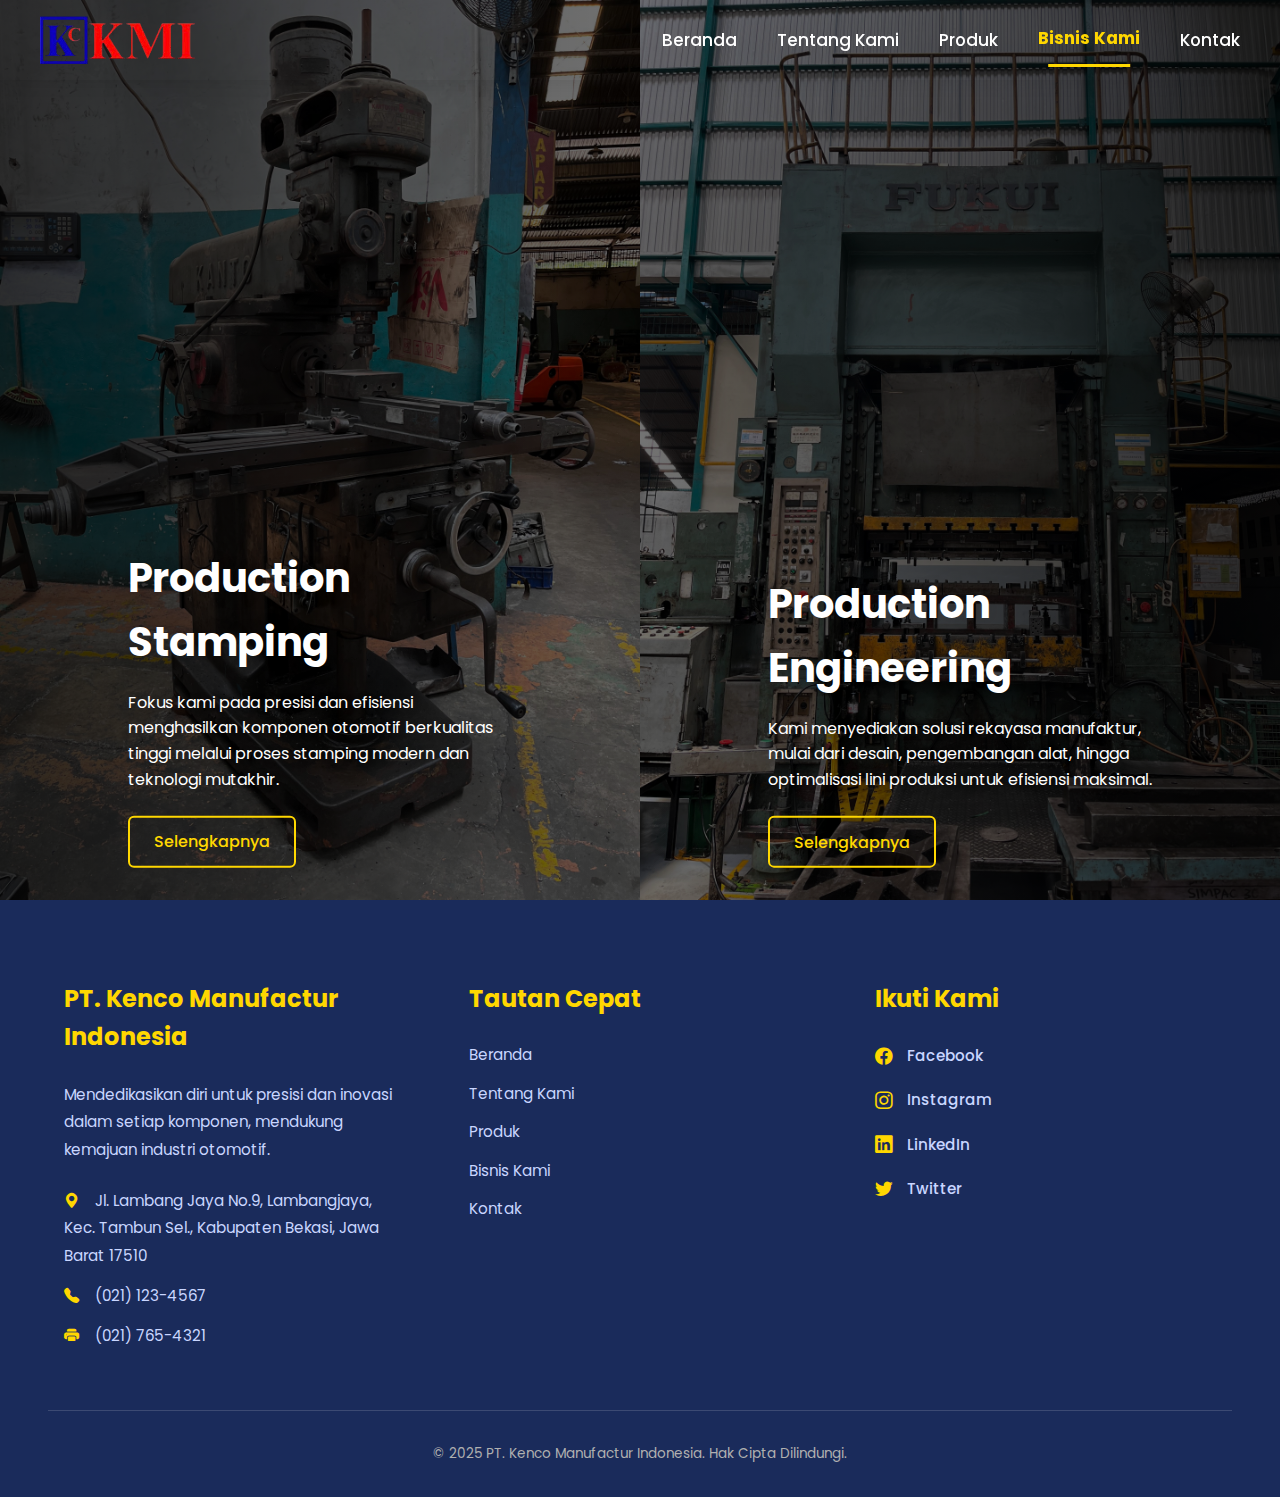
<file: bisnis.html>
<!DOCTYPE html>
<html lang="id">

<head>
    <meta charset="UTF-8" />
    <meta name="viewport" content="width=device-width, initial-scale=1" />
    <title>Beranda | PT. Kenco Manufactur Indonesia</title>
    <meta name="description" content="Bisnis & Portfolio PT. Kenco Manufactur Indonesia, proyek dan kerja sama industri.">
    <meta name="keywords" content="PT. Kenco Manufactur Indonesia, perusahaan manufaktur, produk berkualitas, company profile">
    <meta name="author" content="PT. Kenco Manufactur Indonesia">
    <link rel="icon" type="image/png" href="assets/img/favicon_img.png" style="background: transparent;" />
    <link href="https://fonts.googleapis.com/css2?family=Poppins:wght@300;400;500;600;700;800&display=swap"
        rel="stylesheet">
    <link rel="stylesheet" href="https://cdn.jsdelivr.net/npm/bootstrap-icons@1.10.5/font/bootstrap-icons.css" />
    <meta name="google-site-verification" content="t1_-fsJeJjDq_nh5cXXX-aqOyNrFpp5q5PM39V9_XVo" />
</head>

<style>
    * {
        margin: 0;
        padding: 0;
        box-sizing: border-box;
        font-family: 'Poppins', Arial, sans-serif;
    }

    body {
        background-color: #F0F2F5;
        color: #333;
        scroll-behavior: smooth;
        font-size: 16px;
        line-height: 1.6;
        overflow-x: hidden;
    }

    /* --- Header Section --- */
    /* --- Background Home Utility --- */
    .bg-home {
        background-image: url('assets/img/home.jpeg');
        background-size: cover;
        background-position: center;
        background-attachment: fixed;
    }

    header {
        background: transparent;
        padding: 1rem 2.5rem;
        display: flex;
        justify-content: space-between;
        align-items: center;
        position: fixed;
        top: 0;
        z-index: 1000;
        box-shadow: 0 4px 15px rgba(0, 0, 0, 0.08);
        border-radius: 0;
        width: 100%;
        margin: 0;
        max-width: 100%;
        transition: background 0.35s, backdrop-filter 0.35s, box-shadow 0.35s, top 0.3s, border-radius 0.3s;
        backdrop-filter: blur(0px);
        -webkit-backdrop-filter: blur(0px);
    }

    .logo img {
        display: block;
        height: 48px;
        transition: transform 0.3s ease;
    }

    .logo:hover img {
        transform: scale(1.05);
    }

    .hamburger {
        display: none;
        flex-direction: column;
        cursor: pointer;
    }

    .hamburger div {
        width: 28px;
        height: 3px;
        background: #fff;
        margin: 5px;
        transition: 0.3s;
    }

    nav {
        display: flex;
        gap: 2.5rem;
        border-radius: 0 !important;
    }

    nav a {
        position: relative;
        text-decoration: none;
        color: #fff;
        font-weight: 500;
        padding: 0.5rem 0;
        transition: color 0.3s ease, transform 0.2s ease;
        font-size: 1.05rem;
    }

    nav a::after {
        content: '';
        position: absolute;
        left: 50%;
        bottom: -8px;
        transform: translateX(-50%);
        width: 0%;
        height: 3px;
        background-color: #FFD700;
        border-radius: 0px;
        transition: width 0.3s ease;
    }

    nav a:hover::after,
    nav a.active::after {
        width: 80%;
    }

    nav a:hover,
    nav a.active {
        color: #FFD700;
        transform: translateY(-2px);
        font-weight: 700;
    }

    /* --- Footer Section --- */
    footer {
        background-color: #1A2B5B;
        color: white;
        padding: 4rem 3rem 2rem;
        margin: 0;
        animation: slideUp 1.5s ease;
        border-radius: 0;
        max-width: 100%;
        overflow: hidden;
    }

    .footer-container {
        display: flex;
        justify-content: space-around;
        flex-wrap: wrap;
        gap: 2rem;
        max-width: 1200px;
        margin: 0 auto;
    }

    .footer-info,
    .footer-links,
    .footer-social {
        flex: 1 1 280px;
        padding: 1rem;
        text-align: left;
    }

    .footer-info h3,
    .footer-links h3,
    .footer-social h3 {
        font-size: 1.5rem;
        margin-bottom: 1.5rem;
        color: #FFD700;
        font-family: 'Poppins', sans-serif;
    }

    .footer-info p,
    .contact-details p {
        font-size: 0.95rem;
        line-height: 1.8;
        margin-bottom: 0.8rem;
        color: #c9d6ff;
    }

    .contact-details {
        margin-top: 1.5rem;
    }

    .contact-details p i {
        margin-right: 0.8em;
        color: #FFD700;
    }

    .footer-links ul {
        list-style: none;
        padding: 0;
        margin: 0;
    }

    .footer-links ul li {
        margin-bottom: 0.8rem;
    }

    .footer-links ul li a {
        color: #c9d6ff;
        text-decoration: none;
        font-size: 0.95rem;
        transition: color 0.3s ease, transform 0.3s ease;
        display: inline-block;
    }

    .footer-links ul li a:hover {
        color: #FFD700;
        transform: translateX(5px);
    }

    .social-media {
        display: flex;
        flex-direction: column;
        gap: 1rem;
    }

    .social-media a {
        color: #c9d6ff;
        text-decoration: none;
        font-weight: 500;
        transition: transform 0.3s ease, color 0.3s ease;
        display: inline-flex;
        align-items: center;
        font-size: 0.95rem;
    }

    .social-media a i {
        padding-right: 0.8em;
        font-size: 1.1rem;
        color: #FFD700;
    }

    .social-media a:hover {
        transform: translateX(8px);
        color: #FFD700;
    }

    /* --- New Footer Bottom / Copyright Section --- */
    .footer-bottom {
        flex-basis: 100%;
        text-align: center;
        padding-top: 2rem;
        margin-top: 0;
        border-top: 1px solid rgba(255, 255, 255, 0.15);
        color: #b0b0b0;
        font-size: 0.85rem;
    }

    .footer-bottom p {
        margin: 0;
        color: inherit;
    }

    /* --- Responsive Design --- */
    /* (Semua kode @media query Anda dipindahkan ke sini) */
    @media (max-width: 992px) {
        header {
            padding: 1rem 1.5rem;
            max-width: 100%;
            margin: 0;
        }

        nav {
            gap: 1.5rem;
        }

        .hero h1 {
            font-size: 3.5rem;
        }

        .hero p {
            font-size: 1.2rem;
        }

        .about-section {
            flex-direction: column;
            padding: 3rem 2rem;
            gap: 3rem;
            max-width: 100%;
            margin: 0;
            border-radius: 0;
        }

        .about-content,
        .about-image {
            min-width: unset;
            max-width: 100%;
            text-align: center;
        }

        .about-content h2::after {
            left: 50%;
            transform: translateX(-50%);
        }

        .clients-section {
            margin-bottom: 0;
            margin: 0;
            border-radius: 0;
            max-width: 100%;
        }

        .footer-container {
            display: grid;
            grid-template-columns: repeat(3, 1fr);
            gap: 0.7rem;
            align-items: stretch;
            text-align: left;
            max-width: 100%;
        }

        .footer-info,
        .footer-links,
        .footer-social {
            padding: 1rem 0.5rem;
            text-align: left;
            min-width: 0;
            box-sizing: border-box;
        }

        .footer-info h3,
        .footer-links h3,
        .footer-social h3 {
            text-align: left;
        }

        .contact-details p i,
        .social-media a i {
            margin-right: 0.5em;
        }

        .footer-links ul li a,
        .social-media a {
            font-size: 0.9rem;
        }

        .footer-links ul {
            padding-left: 0;
        }

        .footer-bottom {
            grid-column: 1 / span 3;
            padding-top: 1.5rem;
            margin-top: 0;
            text-align: center;
        }
    }

    @media (max-width: 768px) {
        header {
            padding: 0.6rem 0.8rem;
            top: 0.7rem;
            max-width: 100%;
            border-radius: 0;
            display: flex;
            align-items: center;
            justify-content: space-between;
            gap: 1rem;
        }

        .logo {
            display: flex;
            align-items: center;
            justify-content: center;
            margin-right: 0.5rem;
        }

        .logo img {
            height: 32px;
            transition: transform 0.3s;
            margin: 0;
        }

        .hamburger {
            display: flex;
            z-index: 1201;
            align-items: center;
            margin-left: 0.5rem;
        }

        .hamburger div {
            transition: background 0.3s, transform 0.3s;
        }

        nav {
            display: none;
            position: absolute;
            top: 100%;
            left: 0;
            right: 0;
            width: 100vw;
            background: #1E3A8A;
            flex-direction: column;
            padding: 1.1rem 0.7rem 1.1rem 0.7rem;
            border-radius: 0 !important;
            box-shadow: 0 4px 10px rgba(0, 0, 0, 0.08);
            text-align: center;
            border: none;
            gap: 0.7rem;
            transition: max-height 0.35s cubic-bezier(0.4, 0, 0.2, 1), opacity 0.3s;
            opacity: 0;
            pointer-events: none;
            z-index: 1200;
        }

        nav.active {
            display: flex;
            opacity: 1;
            pointer-events: auto;
            max-height: 500px;
            transition: max-height 0.35s cubic-bezier(0.4, 0, 0.2, 1), opacity 0.3s;
        }

        nav a {
            display: block;
            width: 100%;
            box-sizing: border-box;
            padding: 0.9rem 0.7rem;
            font-size: 1.04rem;
            color: #fff;
            margin: 0.15rem 0;
            border-radius: 0;
            background: none;
            transition: background 0.2s, color 0.2s;
            text-align: center;
        }

        nav a.active,
        nav a:hover {
            background: #233c7a;
            color: #FFD700;
        }

        nav a::after {
            display: none;
        }

        footer {
            padding: 1rem 0.8rem 0.8rem;
            margin: 0;
            border-radius: 0;
            max-width: 100%;
        }

        .footer-container {
            display: flex;
            flex-direction: column;
            gap: 1rem;
            align-items: stretch;
            text-align: center;
            max-width: 100%;
        }

        .footer-info,
        .footer-links,
        .footer-social {
            padding: 0.7rem 0.2rem;
            text-align: center;
            min-width: 0;
            box-sizing: border-box;
            margin-bottom: 0.8rem;
            max-width: 100%;
            margin-left: auto;
            margin-right: auto;
        }

        .footer-info h3,
        .footer-links h3,
        .footer-social h3 {
            font-size: 1.1rem;
            margin-bottom: 0.8rem;
            text-align: center;
        }

        .footer-info p,
        .contact-details p,
        .footer-links ul li a,
        .social-media a {
            font-size: 0.9rem;
        }

        .footer-links ul li {
            margin-bottom: 0.6rem;
        }

        .footer-links ul {
            padding-left: 0;
        }

        .social-media {
            gap: 0.7rem;
            align-items: center;
            justify-content: center;
        }

        .footer-bottom {
            font-size: 0.8rem;
            padding-top: 1rem;
            margin-top: 0;
            border-top: 1px solid rgba(255, 255, 255, 0.10);
            text-align: center;
        }
    }

    /* ========== SECTION BISNIS (GoTo style) ========== */
    .business-container {
      display: flex;
      width: 100%;
      height: 100vh;
    }

    .business-section {
      flex: 1;
      position: relative;
      overflow: hidden;
      transition: transform 0.6s ease;
      min-width: 0;
      min-height: 350px;
      display: flex;
      align-items: center;
      justify-content: center;
    }

    .business-section img {
      position: absolute;
      width: 100%;
      height: 100%;
      object-fit: cover;
      transition: transform 0.5s ease, filter 0.5s ease;
      left: 0;
      top: 0;
      z-index: 1;
      filter: brightness(0.45);
    }

    .business-section::before {
      content: '';
      position: absolute;
      inset: 0;
      background: linear-gradient(to right, rgba(0, 0, 0, 0.6), transparent);
      z-index: 2;
      transition: opacity 0.5s ease;
    }

    .business-section.right::before {
      background: linear-gradient(to left, rgba(0, 0, 0, 0.6), transparent);
    }

    .business-content {
      position: relative;
      z-index: 3;
      color: #fff;
      padding: 2rem 3rem;
      top: 50%;
      transform: translateY(-50%);
      max-width: 480px;
      background: none;
      text-align: left;
      margin: 0 auto;
    }

    .business-content h2,
    .business-content p {
      color: #fff;
    }

    .business-content h2 {
      font-size: 2.5rem;
      font-weight: 700;
      margin-bottom: 1rem;
      text-shadow: 0 2px 18px rgba(0,0,0,0.18);
    }

    .business-content p {
      font-size: 1rem;
      margin-bottom: 1.5rem;
      line-height: 1.6;
      text-shadow: 0 2px 12px rgba(0,0,0,0.18);
    }

    .btn-outline {
      display: inline-block;
      padding: 0.7rem 1.5rem;
      border: 2px solid #FFD700;
      color: #FFD700;
      text-decoration: none;
      border-radius: 6px;
      font-weight: 500;
      transition: background 0.3s ease, color 0.3s ease;
      background: none;
      font-size: 1rem;
    }

    .btn-outline:hover {
      background: #FFD700;
      color: #1A2B5B;
    }

    .business-section:hover img {
      transform: scale(1.05);
      filter: brightness(1);
    }

    .business-container .business-section {
      transition: transform 0.6s ease;
    }

    .business-container .business-section:not(:hover) {
      transform: scale(1);
    }

    .business-container .business-section:hover {
      transform: scale(1.05);
      z-index: 5;
      box-shadow: 0 10px 25px rgba(0,0,0,0.25);
    }

    @media (max-width: 992px) {
      .business-container {
        flex-direction: column;
        height: auto;
      }
      .business-section {
        width: 100%;
        height: 80vh;
        min-height: 320px;
      }
      .business-content {
        text-align: center;
        max-width: 100%;
        padding: 2rem 1rem;
        left: 0;
        right: 0;
        transform: translateY(-50%);
      }
      .business-content h2 {
        font-size: 2rem;
      }
    }

    @media (max-width: 480px) {
        header {
            padding: 0.5rem 0.5rem;
            top: 0.5rem;
            max-width: 100%;
            border-radius: 0;
            display: flex;
            align-items: center;
            justify-content: space-between;
            gap: 0.7rem;
        }

        .logo img {
            height: 22px;
            margin: 0;
        }

        .hamburger div {
            width: 18px;
            margin: 2px;
        }

        .hero {
            padding: 0.9rem 0.2rem;
            margin: 0.8rem auto;
            min-height: 36vh;
            border-radius: 8px;
            max-width: 100%;
        }

        .hero-content {
            padding: 0.6rem 0.1rem;
            max-width: 100%;
            margin: auto;
            text-align: center;
        }

        .hero h1 {
            font-size: 1.08rem;
            margin-bottom: 0.6rem;
            text-align: center;
            line-height: 1.18;
        }

        .hero p {
            font-size: 0.82rem;
            margin-bottom: 0.8rem;
            text-align: center;
        }

        .btn-primary {
            padding: 0.5rem 1rem;
            font-size: 0.83rem;
            border-radius: 6px;
            margin-top: 0.5rem;
            margin-bottom: 0.5rem;
        }

        .about-section {
            padding: 0.6rem 0.1rem;
            margin: 0;
            max-width: 100%;
            gap: 0.9rem;
            flex-direction: column;
            align-items: center;
            justify-content: center;
            border-radius: 0;
        }

        .about-content {
            text-align: center;
            max-width: 100%;
            margin: 0 auto;
        }

        .about-content h2 {
            font-size: 0.96rem;
            margin-bottom: 0.5rem;
            text-align: center;
        }

        .about-content p {
            font-size: 0.76rem;
            margin-bottom: 0.7rem;
            text-align: center;
        }

        .about-image {
            display: flex;
            justify-content: center;
            align-items: center;
            margin-bottom: 0.7rem;
            width: 100%;
        }

        .about-image img {
            box-shadow: 0 1px 3px rgba(0, 0, 0, 0.06);
            max-width: 100%;
            margin: 0 auto;
            display: block;
        }

        .btn-secondary {
            margin-top: 0.6rem;
            margin-bottom: 0.6rem;
            font-size: 0.78rem;
            padding: 0.6rem 1.2rem;
        }

        .clients-section {
            margin-bottom: 0;
            margin: 0;
            border-radius: 0;
            max-width: 100%;
        }

        footer {
            padding: 0.7rem 0.2rem 0.2rem;
            margin: 0;
            border-radius: 0;
            max-width: 100%;
        }

        .footer-container {
            display: flex;
            flex-direction: column;
            gap: 1rem;
            align-items: stretch;
            text-align: center;
            max-width: 100%;
        }

        .footer-info,
        .footer-links,
        .footer-social {
            padding: 0.4rem 0.07rem;
            text-align: center;
            min-width: 0;
            box-sizing: border-box;
            margin-bottom: 0.8rem;
            max-width: 100%;
            margin-left: auto;
            margin-right: auto;
        }

        .footer-info h3,
        .footer-links h3,
        .footer-social h3 {
            font-size: 0.82rem;
            margin-bottom: 0.5rem;
            text-align: center;
        }

        .footer-info p,
        .contact-details p,
        .footer-links ul li a,
        .social-media a {
            font-size: 0.68rem;
        }

        .footer-links ul li {
            margin-bottom: 0.3rem;
        }

        .footer-links ul {
            padding-left: 0;
        }

        .social-media {
            gap: 0.6rem;
            align-items: center;
            justify-content: center;
        }

        .footer-info,
        .footer-links,
        .footer-social {
            text-align: center;
        }

        .footer-bottom {
            font-size: 0.62rem;
            padding-top: 0.7rem;
            margin-top: 0;
            border-top: 1px solid rgba(255, 255, 255, 0.10);
            text-align: center;
        }

        /* Max width and center for all main sections */
        .hero,
        .about-section,
        footer {
            max-width: 100%;
            margin-left: auto;
            margin-right: auto;
        }
    }
</style>

<body>
    <header id="main-header">
        <a href="index.html" class="logo" tabindex="0">
            <img src="assets/img/logo-kmi-removebg-preview.png" alt="PT. Kenco" />
        </a>
        <div class="hamburger" id="hamburger-btn" onclick="toggleMenu()" tabindex="0" aria-label="Buka menu navigasi"
            aria-expanded="false">
            <div></div>
            <div></div>
            <div></div>
        </div>
        <nav id="nav-menu" aria-label="Navigasi utama">
            <a href="index.html" class="active">Beranda</a>
            <a href="about.html">Tentang Kami</a>
            <a href="produk.html">Produk</a>
            <a href="bisnis.html">Bisnis Kami</a>
            <a href="kontak.html">Kontak</a>
        </nav>
    </header>

    <!-- SECTION BISNIS -->
    <section class="business-container">
      <div class="business-section left">
        <img src="assets/img/WhatsApp Image 2025-10-12 at 3.37.27 PM.jpeg" alt="Production Stamping">
        <div class="business-content">
          <h2>Production Stamping</h2>
          <p>Fokus kami pada presisi dan efisiensi menghasilkan komponen otomotif berkualitas tinggi melalui proses stamping modern dan teknologi mutakhir.</p>
          <a href="#" class="btn-outline">Selengkapnya</a>
        </div>
      </div>
      <div class="business-section right">
        <img src="assets/img/WhatsApp Image 2025-10-12 at 3.37.27 PM (1).jpeg" alt="Production Engineering">
        <div class="business-content">
          <h2>Production Engineering</h2>
          <p>Kami menyediakan solusi rekayasa manufaktur, mulai dari desain, pengembangan alat, hingga optimalisasi lini produksi untuk efisiensi maksimal.</p>
          <a href="#" class="btn-outline">Selengkapnya</a>
        </div>
      </div>
    </section>

    <footer>
        <div class="footer-container">
            <div class="footer-info">
                <h3>PT. Kenco Manufactur Indonesia</h3>
                <p>Mendedikasikan diri untuk presisi dan inovasi dalam setiap komponen, mendukung kemajuan industri
                    otomotif.</p>
                <div class="contact-details">
                    <p><i class="bi bi-geo-alt-fill"></i> Jl. Lambang Jaya No.9, Lambangjaya, Kec. Tambun Sel.,
                        Kabupaten Bekasi, Jawa Barat 17510</p>
                    <p><i class="bi bi-telephone-fill"></i> (021) 123-4567</p>
                    <p><i class="bi bi-printer-fill"></i> (021) 765-4321</p>
                </div>
            </div>
            <div class="footer-links">
                <h3>Tautan Cepat</h3>
                <ul>
                    <li><a href="index.html">Beranda</a></li>
                    <li><a href="about.html">Tentang Kami</a></li>
                    <li><a href="produk.html">Produk</a></li>
                    <li><a href="bisnis.html">Bisnis Kami</a></li>
                    <li><a href="kontak.html">Kontak</a></li>
                </ul>
            </div>
            <div class="footer-social">
                <h3>Ikuti Kami</h3>
                <div class="social-media">
                    <a href="#" aria-label="Facebook"><i class="bi bi-facebook"></i> Facebook</a>
                    <a href="#" aria-label="Instagram"><i class="bi bi-instagram"></i> Instagram</a>
                    <a href="#" aria-label="LinkedIn"><i class="bi bi-linkedin"></i> LinkedIn</a>
                    <a href="#" aria-label="Twitter"><i class="bi bi-twitter"></i> Twitter</a>
                </div>
            </div>
            <div class="footer-bottom">
                <p>&copy; 2025 PT. Kenco Manufactur Indonesia. Hak Cipta Dilindungi.</p>
            </div>
        </div>
    </footer>

    <script>
        // Navbar toggle for mobile
        function toggleMenu() {
            const nav = document.getElementById('nav-menu');
            nav.classList.toggle('active');
            const hamburger = document.getElementById('hamburger-btn');
            hamburger.setAttribute('aria-expanded', nav.classList.contains('active'));
        }

        // Navbar active link highlight
        const links = document.querySelectorAll('nav a');
        const pathSegments = window.location.pathname.split('/');
        const currentPage = pathSegments[pathSegments.length - 1] || 'index.html';
        links.forEach(link => {
            if (link.getAttribute('href') === currentPage) {
                link.classList.add('active');
            } else {
                link.classList.remove('active');
            }
        });

        // Navbar style on scroll (transparent to solid, blur, fade)
        const header = document.getElementById('main-header');
        function handleHeaderScroll() {
            const scrollY = window.scrollY || window.pageYOffset;
            if (scrollY > 30) {
                header.style.backgroundColor = "rgba(30, 58, 138, 0.85)";
                header.style.backdropFilter = "blur(8px)";
                header.style.webkitBackdropFilter = "blur(8px)";
                header.style.boxShadow = "0 4px 15px rgba(0,0,0,0.13)";
                // header.style.borderRadius = "0 0 12px 12px";
                header.style.top = "0";
                header.style.transition = "background 0.35s, backdrop-filter 0.35s, box-shadow 0.35s, top 0.25s";
            } else {
                header.style.backgroundColor = "transparent";
                header.style.backdropFilter = "blur(0px)";
                header.style.webkitBackdropFilter = "blur(0px)";
                header.style.boxShadow = "0 4px 15px rgba(0,0,0,0.08)";
                // header.style.borderRadius = "0";
                header.style.top = "0";
                header.style.transition = "background 0.35s, backdrop-filter 0.35s, box-shadow 0.35s, top 0.25s";
            }
        }
        window.addEventListener('scroll', handleHeaderScroll);
        window.addEventListener('DOMContentLoaded', handleHeaderScroll);

        // Close nav menu on clicking outside (mobile)
        document.addEventListener('click', function (e) {
            const nav = document.getElementById('nav-menu');
            const hamburger = document.getElementById('hamburger-btn');
            if (window.innerWidth <= 992 && nav.classList.contains('active')) {
                if (!nav.contains(e.target) && !hamburger.contains(e.target)) {
                    nav.classList.remove('active');
                    hamburger.setAttribute('aria-expanded', 'false');
                }
            }
        });

        // Keyboard accessibility for hamburger
        document.getElementById('hamburger-btn').addEventListener('keydown', function (e) {
            if (e.key === 'Enter' || e.key === ' ') {
                e.preventDefault();
                toggleMenu();
            }
        });
    </script>
</body>

</html>
</file>
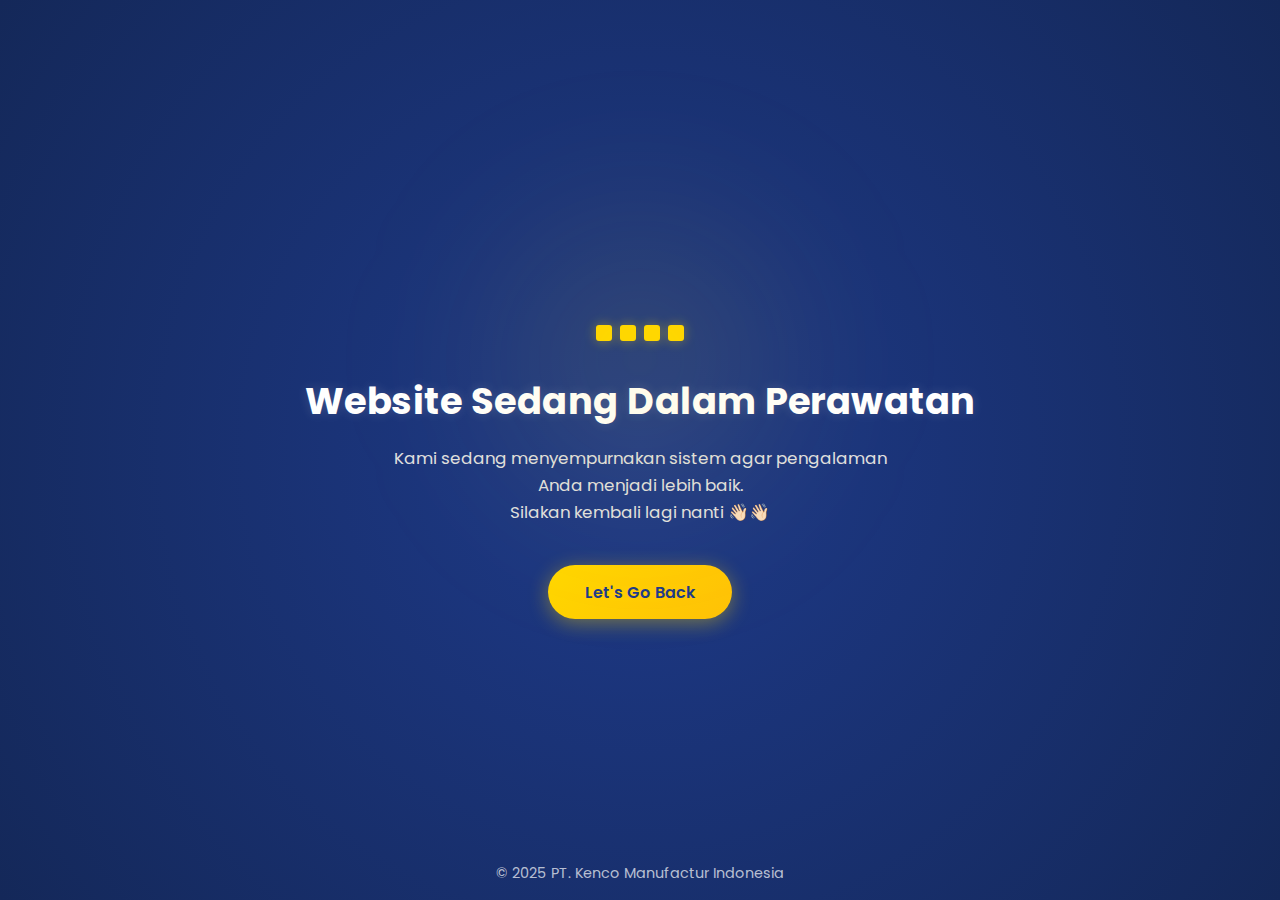
<file: produk.html>
<!-- <!DOCTYPE html>
<html lang="id">

<head>
    <meta charset="UTF-8" />
    <meta name="viewport" content="width=device-width, initial-scale=1" />
    <title>Produk | PT. Kenco Manufactur Indonesia</title>
    <link rel="icon" type="image/png" href="assets/img/favicon_img.png" style="background: transparent;" />
    <link href="https://fonts.googleapis.com/css2?family=Poppins:wght@300;400;500;600;700;800&display=swap" rel="stylesheet">
    <link rel="stylesheet" href="https://cdn.jsdelivr.net/npm/bootstrap-icons@1.10.5/font/bootstrap-icons.css" /> 
</head>

<style>
    * {
      margin: 0;
      padding: 0;
      box-sizing: border-box;
      font-family: 'Poppins', Arial, sans-serif;
    }

    body {
      background-color: #F0F2F5;
      color: #333;
      scroll-behavior: smooth;
      font-size: 16px;
      line-height: 1.6;
      overflow-x: hidden;
    }

    /* --- Header Section --- */
    header {
      background-color: #1E3A8A;
      padding: 1rem 2.5rem;
      display: flex;
      justify-content: space-between;
      align-items: center;
      position: sticky;
      top: 1.5rem;
      z-index: 1000;
      box-shadow: 0 4px 15px rgba(0, 0, 0, 0.08);
      border-radius: 12px;
      max-width: calc(100% - 3rem);
      margin: 1.5rem auto 0;
      transition: background-color 0.3s ease, top 0.3s ease, border-radius 0.3s ease;
    }

    .logo img {
      display: block;
      height: 48px;
      transition: transform 0.3s ease;
    }

    .logo:hover img {
      transform: scale(1.05);
    }

    .hamburger {
      display: none;
      flex-direction: column;
      cursor: pointer;
    }

    .hamburger div {
      width: 28px;
      height: 3px;
      background: #fff;
      margin: 5px;
      transition: 0.3s;
    }

    nav {
      display: flex;
      gap: 2.5rem;
    }

    nav a {
      position: relative;
      text-decoration: none;
      color: #fff;
      font-weight: 500;
      padding: 0.5rem 0;
      transition: color 0.3s ease, transform 0.2s ease;
      font-size: 1.05rem;
    }

    nav a::after {
      content: '';
      position: absolute;
      left: 50%;
      bottom: -8px;
      transform: translateX(-50%);
      width: 0%;
      height: 3px;
      background-color: #FFD700;
      border-radius: 2px;
      transition: width 0.3s ease;
    }

    nav a:hover::after,
    nav a.active::after {
      width: 80%;
    }

    nav a:hover,
    nav a.active {
      color: #FFD700;
      transform: translateY(-2px);
      font-weight: 700;
    }

/* --- Footer Section --- */
footer {
    background-color: #1A2B5B;
    color: white;
    padding: 4rem 3rem 2rem;
    margin-top: 5rem;
    animation: slideUp 1.5s ease;
    border-radius: 12px;
    max-width: calc(100% - 3rem);
    margin: 0 auto 2rem auto;
    overflow: hidden;
}

.footer-container {
    display: flex;
    justify-content: space-around;
    flex-wrap: wrap;
    gap: 2rem;
    max-width: 1200px;
    margin: 0 auto;
}

.footer-info,
.footer-links,
.footer-social {
    flex: 1 1 280px;
    padding: 1rem;
    text-align: left;
}

.footer-info h3,
.footer-links h3,
.footer-social h3 {
    font-size: 1.5rem;
    margin-bottom: 1.5rem;
    color: #FFD700;
    font-family: 'Poppins', sans-serif;
}

.footer-info p,
.contact-details p {
    font-size: 0.95rem;
    line-height: 1.8;
    margin-bottom: 0.8rem;
    color: #c9d6ff;
}

.contact-details {
    margin-top: 1.5rem;
}

.contact-details p i {
    margin-right: 0.8em;
    color: #FFD700;
}

.footer-links ul {
    list-style: none;
    padding: 0;
    margin: 0;
}

.footer-links ul li {
    margin-bottom: 0.8rem;
}

.footer-links ul li a {
    color: #c9d6ff;
    text-decoration: none;
    font-size: 0.95rem;
    transition: color 0.3s ease, transform 0.3s ease;
    display: inline-block;
}

.footer-links ul li a:hover {
    color: #FFD700;
    transform: translateX(5px);
}

.social-media {
    display: flex;
    flex-direction: column;
    gap: 1rem;
}

.social-media a {
    color: #c9d6ff;
    text-decoration: none;
    font-weight: 500;
    transition: transform 0.3s ease, color 0.3s ease;
    display: inline-flex;
    align-items: center;
    font-size: 0.95rem;
}

.social-media a i {
    padding-right: 0.8em;
    font-size: 1.1rem;
    color: #FFD700;
}

.social-media a:hover {
    transform: translateX(8px);
    color: #FFD700;
}

/* --- New Footer Bottom / Copyright Section --- */
.footer-bottom {
    flex-basis: 100%;
    text-align: center;
    padding-top: 2rem;
    margin-top: 2rem;
    border-top: 1px solid rgba(255, 255, 255, 0.15);
    color: #b0b0b0;
    font-size: 0.85rem;
}

.footer-bottom p {
    margin: 0;
    color: inherit;
}



/* --- Keyframes & Animations --- */
@keyframes blink {
    0%, 50%, 100% { opacity: 1; }
    25%, 75% { opacity: 0; }
}

@keyframes fadeIn {
    from { opacity: 0; transform: translateY(20px); }
    to { opacity: 1; transform: translateY(0); }
}

@keyframes slideUp {
    from { opacity: 0; transform: translateY(40px); }
    to { opacity: 1; transform: translateY(0); }
}

/* --- Responsive Design --- */
/* (Semua kode @media query Anda dipindahkan ke sini) */
@media (max-width: 992px) {
    header {
        padding: 1rem 1.5rem;
        max-width: calc(100% - 2rem);
        margin: 1rem auto 0 auto;
    }
    nav {
        gap: 1.5rem;
    }
    .hero h1 {
        font-size: 3.5rem;
    }
    .hero p {
        font-size: 1.2rem;
    }
    .about-section {
        flex-direction: column;
        padding: 3rem 2rem;
        gap: 3rem;
        max-width: calc(100% - 2rem);
    }
    .about-content, .about-image {
        min-width: unset;
        max-width: 100%;
        text-align: center;
    }
    .about-content h2::after {
        left: 50%;
        transform: translateX(-50%);
    }
    .parallax-section {
        max-width: calc(100% - 2rem);
    }
    .parallax-overlay {
        font-size: 2.5rem;
    }
    .footer-container {
        display: grid;
        grid-template-columns: repeat(3, 1fr);
        gap: 0.7rem;
        align-items: stretch;
        text-align: left;
        max-width: 100%;
    }
    .footer-info,
    .footer-links,
    .footer-social {
        padding: 1rem 0.5rem;
        text-align: left;
        min-width: 0;
        box-sizing: border-box;
    }
    .footer-info h3,
    .footer-links h3,
    .footer-social h3 {
        text-align: left;
    }
    .contact-details p i,
    .social-media a i {
        margin-right: 0.5em;
    }
    .footer-links ul li a,
    .social-media a {
        font-size: 0.9rem;
    }
    .footer-links ul {
        padding-left: 0;
    }
    .footer-bottom {
        grid-column: 1 / span 3;
        padding-top: 1.5rem;
        margin-top: 1.5rem;
        text-align: center;
    }
}

@media (max-width: 768px) {
    header {
        padding: 0.6rem 0.8rem;
        top: 0.7rem;
        max-width: calc(100% - 1.2rem);
        border-radius: 10px;
        display: flex;
        align-items: center;
        justify-content: space-between;
        gap: 1rem;
    }
    .logo {
        display: flex;
        align-items: center;
        justify-content: center;
        margin-right: 0.5rem;
    }
    .logo img {
        height: 32px;
        transition: transform 0.3s;
        margin: 0;
    }
    .hamburger {
        display: flex;
        z-index: 1201;
        align-items: center;
        margin-left: 0.5rem;
    }
    .hamburger div {
        transition: background 0.3s, transform 0.3s;
    }
    nav {
        display: none;
        position: absolute;
        top: 100%;
        left: 0;
        right: 0;
        width: 100vw;
        background: #1E3A8A;
        flex-direction: column;
        padding: 1.1rem 0.7rem 1.1rem 0.7rem;
        border-radius: 0 0 12px 12px;
        box-shadow: 0 4px 10px rgba(0,0,0,0.08);
        text-align: center;
        border: none;
        gap: 0.7rem;
        transition: max-height 0.35s cubic-bezier(0.4,0,0.2,1), opacity 0.3s;
        opacity: 0;
        pointer-events: none;
        z-index: 1200;
    }
    nav.active {
        display: flex;
        opacity: 1;
        pointer-events: auto;
        max-height: 500px;
        transition: max-height 0.35s cubic-bezier(0.4,0,0.2,1), opacity 0.3s;
    }
    nav a {
        display: block;
        width: 100%;
        box-sizing: border-box;
        padding: 0.9rem 0.7rem;
        font-size: 1.04rem;
        color: #fff;
        margin: 0.15rem 0;
        border-radius: 7px;
        background: none;
        transition: background 0.2s, color 0.2s;
        text-align: center;
    }
    nav a.active, nav a:hover {
        background: #233c7a;
        color: #FFD700;
    }
    nav a::after {
        display: none;
    }
    .hero {
        height: auto;
        min-height: 56vh;
        padding: 1.5rem 0.7rem;
        margin: 1.5rem auto;
        max-width: 100%;
        border-radius: 10px;
        box-shadow: 0 2px 6px rgba(0,0,0,0.08);
        display: flex;
        flex-direction: column;
        justify-content: center;
    }
    .hero-content {
        padding: 1.3rem 0.5rem;
        max-width: 100%;
        margin: auto;
        text-align: center;
    }
    .hero h1 {
        font-size: 2rem;
        margin-bottom: 1.1rem;
        line-height: 1.2;
        text-align: center;
    }
    .hero p {
        font-size: 1.05rem;
        margin-bottom: 1.3rem;
        max-width: 100%;
        text-align: center;
    }
    .btn-primary {
        padding: 0.8rem 1.5rem;
        font-size: 1rem;
        border-radius: 8px;
        margin-top: 0.7rem;
    }
    .about-section {
        padding: 1.1rem 0.7rem;
        max-width: 100%;
        margin: 1.2rem auto 1.2rem auto;
        gap: 1.5rem;
        flex-direction: column;
        align-items: center;
        justify-content: center;
    }
    .about-content {
        text-align: center;
        max-width: 100%;
        margin: 0 auto;
    }
    .about-content h2 {
        font-size: 1.25rem;
        margin-bottom: 0.9rem;
        text-align: center;
    }
    .about-content p {
        font-size: 0.97rem;
        margin-bottom: 1.1rem;
        text-align: center;
    }
    .about-image {
        display: flex;
        justify-content: center;
        align-items: center;
        margin-bottom: 1.1rem;
        width: 100%;
    }
    .about-image img {
        box-shadow: 0 2px 7px rgba(0,0,0,0.07);
        max-width: 90%;
        margin: 0 auto;
        display: block;
    }
    .btn-secondary {
        margin-top: 0.7rem;
        margin-bottom: 0.7rem;
    }
    .parallax-section {
        height: auto;
        min-height: 180px;
        margin: 1.2rem auto;
        max-width: 100%;
        border-radius: 10px;
        box-shadow: 0 2px 7px rgba(0,0,0,0.07);
    }
    .parallax-overlay {
        font-size: 1.05rem;
        padding: 0.9rem 0.4rem;
        text-align: center;
    }
    footer {
        padding: 1rem 0.8rem 0.8rem;
        margin-top: 1.2rem;
        border-radius: 10px;
        max-width: 100%;
    }
    .footer-container {
        display: flex;
        flex-direction: column;
        gap: 1rem;
        align-items: stretch;
        text-align: center;
        max-width: 100%;
    }
    .footer-info,
    .footer-links,
    .footer-social {
        padding: 0.7rem 0.2rem;
        text-align: center;
        min-width: 0;
        box-sizing: border-box;
        margin-bottom: 0.8rem;
        max-width: 100%;
        margin-left: auto;
        margin-right: auto;
    }
    .footer-info h3,
    .footer-links h3,
    .footer-social h3 {
        font-size: 1.1rem;
        margin-bottom: 0.8rem;
        text-align: center;
    }
    .footer-info p,
    .contact-details p,
    .footer-links ul li a,
    .social-media a {
        font-size: 0.9rem;
    }
    .footer-links ul li {
        margin-bottom: 0.6rem;
    }
    .footer-links ul {
        padding-left: 0;
    }
    .social-media {
        gap: 0.7rem;
        align-items: center;
        justify-content: center;
    }
    .footer-bottom {
        font-size: 0.8rem;
        padding-top: 1rem;
        margin-top: 1rem;
        border-top: 1px solid rgba(255,255,255,0.10);
        text-align: center;
    }
}

@media (max-width: 480px) {
    header {
        padding: 0.5rem 0.5rem;
        top: 0.5rem;
        max-width: 100%;
        border-radius: 8px;
        display: flex;
        align-items: center;
        justify-content: space-between;
        gap: 0.7rem;
    }
    .logo img {
        height: 22px;
        margin: 0;
    }
    .hamburger div {
        width: 18px;
        margin: 2px;
    }
    .hero {
        padding: 0.9rem 0.2rem;
        margin: 0.8rem auto;
        min-height: 36vh;
        border-radius: 8px;
        max-width: 100%;
    }
    .hero-content {
        padding: 0.6rem 0.1rem;
        max-width: 100%;
        margin: auto;
        text-align: center;
    }
    .hero h1 {
        font-size: 1.08rem;
        margin-bottom: 0.6rem;
        text-align: center;
        line-height: 1.18;
    }
    .hero p {
        font-size: 0.82rem;
        margin-bottom: 0.8rem;
        text-align: center;
    }
    .btn-primary {
        padding: 0.5rem 1rem;
        font-size: 0.83rem;
        border-radius: 6px;
        margin-top: 0.5rem;
        margin-bottom: 0.5rem;
    }
    .about-section {
        padding: 0.6rem 0.1rem;
        margin: 0.7rem auto;
        max-width: 100%;
        gap: 0.9rem;
        flex-direction: column;
        align-items: center;
        justify-content: center;
    }
    .about-content {
        text-align: center;
        max-width: 100%;
        margin: 0 auto;
    }
    .about-content h2 {
        font-size: 0.96rem;
        margin-bottom: 0.5rem;
        text-align: center;
    }
    .about-content p {
        font-size: 0.76rem;
        margin-bottom: 0.7rem;
        text-align: center;
    }
    .about-image {
        display: flex;
        justify-content: center;
        align-items: center;
        margin-bottom: 0.7rem;
        width: 100%;
    }
    .about-image img {
        box-shadow: 0 1px 3px rgba(0,0,0,0.06);
        max-width: 100%;
        margin: 0 auto;
        display: block;
    }
    .btn-secondary {
        margin-top: 0.6rem;
        margin-bottom: 0.6rem;
        font-size: 0.78rem;
        padding: 0.6rem 1.2rem;
    }
    .parallax-section {
        height: auto;
        min-height: 80px;
        margin: 0.7rem auto;
        max-width: 100%;
        border-radius: 8px;
        box-shadow: 0 1px 3px rgba(0,0,0,0.06);
    }
    .parallax-overlay {
        font-size: 0.85rem;
        padding: 0.3rem 0.05rem;
        text-align: center;
    }
    footer {
        padding: 0.7rem 0.2rem 0.2rem;
        margin-top: 0.7rem;
        border-radius: 8px;
        max-width: 100%;
    }
    .footer-container {
        display: flex;
        flex-direction: column;
        gap: 1rem;
        align-items: stretch;
        text-align: center;
        max-width: 100%;
    }
    .footer-info,
    .footer-links,
    .footer-social {
        padding: 0.4rem 0.07rem;
        text-align: center;
        min-width: 0;
        box-sizing: border-box;
        margin-bottom: 0.8rem;
        max-width: 100%;
        margin-left: auto;
        margin-right: auto;
    }
    .footer-info h3,
    .footer-links h3,
    .footer-social h3 {
        font-size: 0.82rem;
        margin-bottom: 0.5rem;
        text-align: center;
    }
    .footer-info p,
    .contact-details p,
    .footer-links ul li a,
    .social-media a {
        font-size: 0.68rem;
    }
    .footer-links ul li {
        margin-bottom: 0.3rem;
    }
    .footer-links ul {
        padding-left: 0;
    }
    .social-media {
        gap: 0.6rem;
        align-items: center;
        justify-content: center;
    }
    .footer-info,
    .footer-links,
    .footer-social {
        text-align: center;
    }
    .footer-bottom {
        font-size: 0.62rem;
        padding-top: 0.7rem;
        margin-top: 0.7rem;
        border-top: 1px solid rgba(255,255,255,0.10);
        text-align: center;
    }
    /* Max width and center for all main sections */
    .hero,
    .about-section,
    .parallax-section,
    footer {
        max-width: 100%;
        margin-left: auto;
        margin-right: auto;
    }
}
</style>

<body>
    <header id="main-header">
        <a href="index.html" class="logo" tabindex="0">
            <img src="assets/img/logo-kmi-removebg-preview.png" alt="PT. Kenco" />
        </a>
        <div class="hamburger" id="hamburger-btn" onclick="toggleMenu()" tabindex="0" aria-label="Buka menu navigasi" aria-expanded="false">
            <div></div>
            <div></div>
            <div></div>
        </div>
        <nav id="nav-menu" aria-label="Navigasi utama">
            <a href="index.html" class="active">Beranda</a>
            <a href="about.html">Tentang Kami</a>
            <a href="produk.html">Produk</a>
            <a href="bisnis.html">Bisnis Kami</a>
            <a href="kontak.html">Kontak</a>
        </nav>
    </header>

    <footer>
        <div class="footer-container">
            <div class="footer-info">
                <h3>PT. Kenco Manufactur Indonesia</h3>
                <p>Mendedikasikan diri untuk presisi dan inovasi dalam setiap komponen, mendukung kemajuan industri otomotif.</p>
                <div class="contact-details">
                    <p><i class="bi bi-geo-alt-fill"></i> Jl. Lambang Jaya No.9, Lambangjaya, Kec. Tambun Sel., Kabupaten Bekasi, Jawa Barat 17510</p>
                    <p><i class="bi bi-telephone-fill"></i> (021) 123-4567</p>
                    <p><i class="bi bi-printer-fill"></i> (021) 765-4321</p>
                </div>
            </div>
            <div class="footer-links">
                <h3>Tautan Cepat</h3>
                <ul>
                    <li><a href="index.html">Beranda</a></li>
                    <li><a href="about.html">Tentang Kami</a></li>
                    <li><a href="produk.html">Produk</a></li>
                    <li><a href="bisnis.html">Bisnis Kami</a></li>
                    <li><a href="kontak.html">Kontak</a></li>
                </ul>
            </div>
            <div class="footer-social">
                <h3>Ikuti Kami</h3>
                <div class="social-media">
                    <a href="#" aria-label="Facebook"><i class="bi bi-facebook"></i> Facebook</a>
                    <a href="#" aria-label="Instagram"><i class="bi bi-instagram"></i> Instagram</a>
                    <a href="#" aria-label="LinkedIn"><i class="bi bi-linkedin"></i> LinkedIn</a>
                    <a href="#" aria-label="Twitter"><i class="bi bi-twitter"></i> Twitter</a>
                </div>
            </div>
            <div class="footer-bottom">
                <p>&copy; 2025 PT. Kenco Manufactur Indonesia. Hak Cipta Dilindungi.</p>
            </div>
        </div>
    </footer>

    <script>
        // Navbar toggle for mobile
        function toggleMenu() {
            const nav = document.getElementById('nav-menu');
            nav.classList.toggle('active');
            const hamburger = document.getElementById('hamburger-btn');
            hamburger.setAttribute('aria-expanded', nav.classList.contains('active'));
        }

        // Navbar active link highlight
        const links = document.querySelectorAll('nav a');
        const pathSegments = window.location.pathname.split('/');
        const currentPage = pathSegments[pathSegments.length - 1] || 'index.html';
        links.forEach(link => {
            if (link.getAttribute('href') === currentPage) {
                link.classList.add('active');
            } else {
                link.classList.remove('active');
            }
        });

        // Navbar style on scroll (transparent to solid)
        const header = document.getElementById('main-header');
        let lastScroll = 0;
        function handleHeaderScroll() {
            const scrollY = window.scrollY || window.pageYOffset;
            if (scrollY > 30) {
                header.style.backgroundColor = "#1E3A8A";
                header.style.boxShadow = "0 4px 15px rgba(0,0,0,0.13)";
                header.style.borderRadius = "0 0 12px 12px";
                header.style.top = "0";
                header.style.transition = "background 0.35s, box-shadow 0.35s, top 0.25s";
            } else {
                header.style.backgroundColor = "rgba(30,58,138,0.7)";
                header.style.boxShadow = "0 4px 15px rgba(0,0,0,0.08)";
                header.style.borderRadius = "12px";
                header.style.top = "";
                header.style.transition = "background 0.35s, box-shadow 0.35s, top 0.25s";
            }
            lastScroll = scrollY;
        }
        window.addEventListener('scroll', handleHeaderScroll);
        window.addEventListener('DOMContentLoaded', handleHeaderScroll);

        // Close nav menu on clicking outside (mobile)
        document.addEventListener('click', function(e) {
            const nav = document.getElementById('nav-menu');
            const hamburger = document.getElementById('hamburger-btn');
            if (window.innerWidth <= 992 && nav.classList.contains('active')) {
                if (!nav.contains(e.target) && !hamburger.contains(e.target)) {
                    nav.classList.remove('active');
                    hamburger.setAttribute('aria-expanded', 'false');
                }
            }
        });

        // Keyboard accessibility for hamburger
        document.getElementById('hamburger-btn').addEventListener('keydown', function(e) {
            if (e.key === 'Enter' || e.key === ' ') {
                e.preventDefault();
                toggleMenu();
            }
        });

        // Animate hero on load (fade in)
        window.addEventListener('DOMContentLoaded', function() {
            document.querySelector('.hero-content').style.opacity = '0';
            setTimeout(function() {
                document.querySelector('.hero-content').style.transition = 'opacity 0.8s cubic-bezier(0.4,0,0.2,1)';
                document.querySelector('.hero-content').style.opacity = '1';
            }, 200);
        });
    </script>
</body>

</html> -->

<!DOCTYPE html>
<html lang="id">

<head>
    <meta charset="UTF-8">
    <meta name="viewport" content="width=device-width, initial-scale=1.0">
    <title>Website Sedang Dalam Perawatan | PT. Kenco Manufactur Indonesia</title>
    <meta name="description"
        content="PT. Kenco Manufactur Indonesia bergerak di bidang manufaktur, menyediakan produk berkualitas dan layanan profesional.">
    <meta name="keywords"
        content="PT. Kenco Manufactur Indonesia, perusahaan manufaktur, produk berkualitas, company profile">
    <meta name="author" content="PT. Kenco Manufactur Indonesia">
    <link rel="icon" type="image/png" href="assets/img/favicon-kmi.png">
    <link href="https://fonts.googleapis.com/css2?family=Poppins:wght@400;600;700&display=swap" rel="stylesheet">
    <meta name="google-site-verification" content="t1_-fsJeJjDq_nh5cXXX-aqOyNrFpp5q5PM39V9_XVo" />
    <style>
        * {
            margin: 0;
            padding: 0;
            box-sizing: border-box;
            font-family: 'Poppins', sans-serif;
        }

        body {
            min-height: 100vh;
            background: radial-gradient(circle at center, #1E3A8A 0%, #142859 100%);
            color: #fff;
            display: flex;
            flex-direction: column;
            justify-content: center;
            align-items: center;
            text-align: center;
            overflow: hidden;
            position: relative;
            animation: fadeIn 1s ease-out;
        }

        @keyframes fadeIn {
            from {
                opacity: 0;
                transform: translateY(30px);
            }

            to {
                opacity: 1;
                transform: translateY(0);
            }
        }

        h1 {
            font-size: 2.3rem;
            font-weight: 700;
            margin-bottom: 1rem;
            letter-spacing: 0.5px;
            color: #ffffff;
            text-shadow: 0 0 12px rgba(255, 255, 255, 0.15);
            animation: slideUp 1.2s ease-out;
        }

        p {
            font-size: 1.05rem;
            color: #e0e0e0;
            max-width: 520px;
            margin: 0 auto 2.5rem;
            line-height: 1.6;
            animation: slideUp 1.4s ease-out;
        }

        @keyframes slideUp {
            from {
                opacity: 0;
                transform: translateY(30px);
            }

            to {
                opacity: 1;
                transform: translateY(0);
            }
        }

        /* --- Cube Loader --- */
        .loader {
            display: flex;
            justify-content: center;
            align-items: flex-end;
            gap: 8px;
            margin-bottom: 2rem;
            height: 60px;
        }

        .cube {
            width: 16px;
            height: 16px;
            background-color: #FFD700;
            border-radius: 3px;
            animation: bounce 1.2s infinite ease-in-out;
            box-shadow: 0 0 12px rgba(255, 215, 0, 0.4);
        }

        .cube:nth-child(1) {
            animation-delay: 0s;
        }

        .cube:nth-child(2) {
            animation-delay: 0.2s;
        }

        .cube:nth-child(3) {
            animation-delay: 0.4s;
        }

        .cube:nth-child(4) {
            animation-delay: 0.6s;
        }

        @keyframes bounce {

            0%,
            100% {
                transform: translateY(0);
                opacity: 0.7;
            }

            50% {
                transform: translateY(-25px);
                opacity: 1;
            }
        }

        /* --- Button --- */
        .btn-home {
            display: inline-block;
            padding: 0.9rem 2.3rem;
            background: linear-gradient(135deg, #FFD700, #FFC107);
            color: #1E3A8A;
            font-weight: 600;
            border-radius: 50px;
            text-decoration: none;
            font-size: 1rem;
            box-shadow: 0 4px 20px rgba(255, 215, 0, 0.4);
            transition: all 0.3s ease;
            animation: slideUp 1.6s ease-out;
        }

        .btn-home:hover {
            transform: translateY(-4px) scale(1.03);
            box-shadow: 0 8px 30px rgba(255, 215, 0, 0.6);
            background: linear-gradient(135deg, #FFC107, #FFD700);
        }

        /* --- Subtle Glow Effect --- */
        .glow {
            position: absolute;
            width: 400px;
            height: 400px;
            background: radial-gradient(circle, rgba(255, 215, 0, 0.15), transparent 70%);
            filter: blur(80px);
            z-index: 0;
            top: 40%;
            left: 50%;
            transform: translate(-50%, -50%);
        }

        footer {
            position: absolute;
            bottom: 1rem;
            width: 100%;
            text-align: center;
            font-size: 0.9rem;
            color: rgba(255, 255, 255, 0.7);
        }

        @media (max-width: 480px) {
            h1 {
                font-size: 1.8rem;
            }

            p {
                font-size: 0.95rem;
                margin-bottom: 2rem;
            }

            .btn-home {
                padding: 0.8rem 1.8rem;
                font-size: 0.9rem;
            }

            .loader {
                height: 50px;
            }

            .cube {
                width: 14px;
                height: 14px;
            }
        }
    </style>
</head>

<body>
    <div class="glow"></div>

    <div class="loader">
        <div class="cube"></div>
        <div class="cube"></div>
        <div class="cube"></div>
        <div class="cube"></div>
    </div>

    <h1>Website Sedang Dalam Perawatan</h1>
    <p>Kami sedang menyempurnakan sistem agar pengalaman Anda menjadi lebih baik.<br>
        Silakan kembali lagi nanti 👋🏻👋🏻</p>

    <a href="index.html" class="btn-home">Let's Go Back</a>

    <footer>© 2025 PT. Kenco Manufactur Indonesia</footer>
</body>

</html>
</file>
